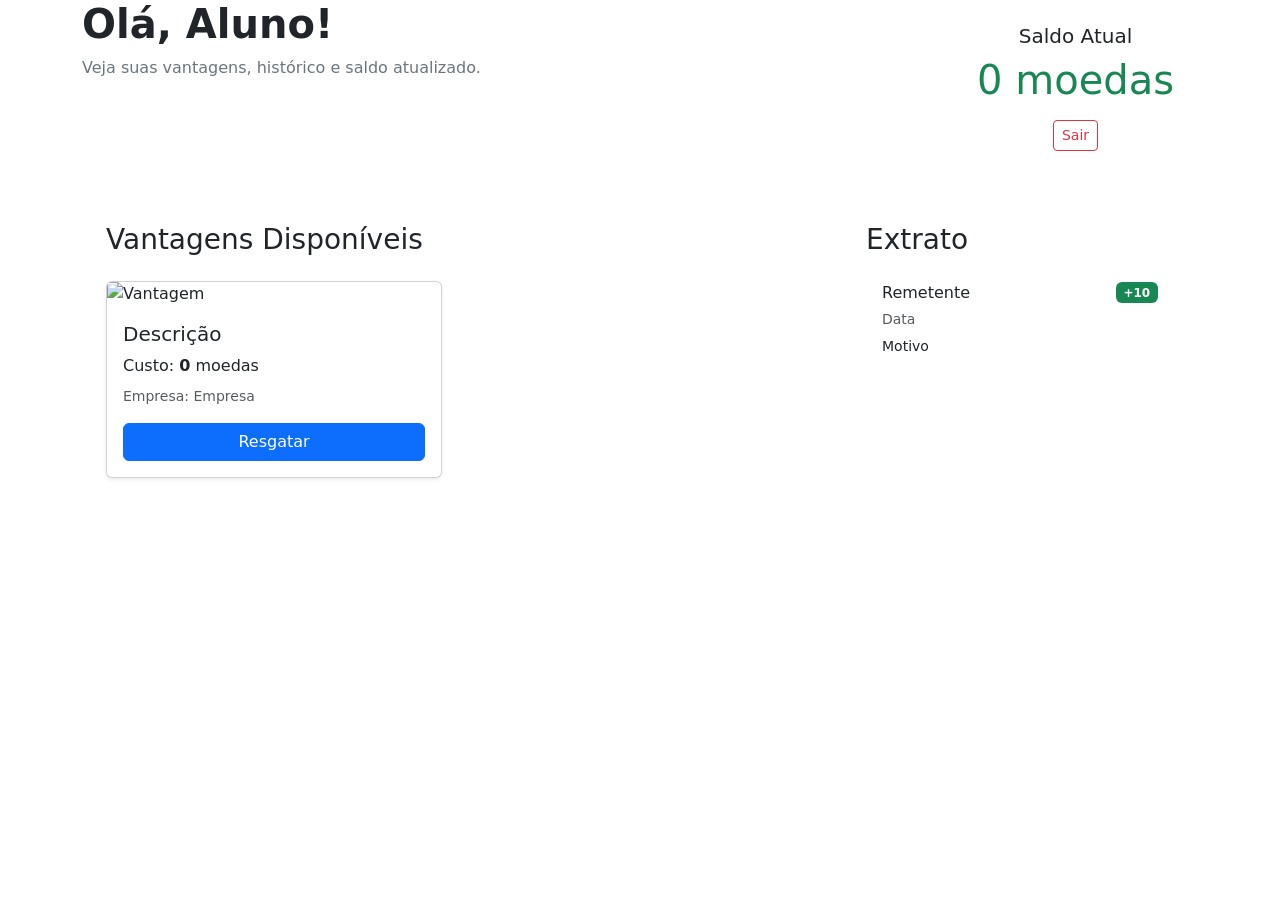
<file: sistema/target/classes/templates/home-aluno.html>
<!DOCTYPE html>
<html xmlns:th="http://www.thymeleaf.org">
<head>
    <meta charset="UTF-8">
    <title>Painel do Aluno</title>
    <link href="https://cdn.jsdelivr.net/npm/bootstrap@5.3.0/dist/css/bootstrap.min.css" rel="stylesheet">
    <link rel="stylesheet" th:href="@{/css/styles.css}">
</head>
<body class="app-body">
    <div th:insert="fragments/header :: siteHeader"></div>
    <div class="container pb-5">
        <div class="d-flex flex-column flex-lg-row justify-content-between align-items-start gap-4 mb-4">
            <div>
                <h1 class="fw-bold">Olá, <span th:text="${user.nome}">Aluno</span>!</h1>
                <p class="text-secondary">Veja suas vantagens, histórico e saldo atualizado.</p>
            </div>
            <div class="panel-card p-4 text-center" style="min-width: 240px;">
                <h5 class="mb-2">Saldo Atual</h5>
                <p class="display-6 text-success mb-3" th:text="${user.saldo} + ' moedas'">0 moedas</p>
                <form th:action="@{/logout}" method="post">
                    <button type="submit" class="btn btn-outline-danger btn-sm">Sair</button>
                </form>
            </div>
        </div>

        <div class="row g-4">
            <div class="col-lg-8">
                <div class="panel-card p-4">
                    <h3 class="mb-4">Vantagens Disponíveis</h3>
                    <div class="row g-3">
                        <div class="col-md-6" th:each="v : ${vantagens}">
                            <div class="card h-100 shadow-sm">
                                <img th:src="${v.fotoUrl}" class="card-img-top" alt="Vantagem">
                                <div class="card-body d-flex flex-column">
                                    <h5 class="card-title" th:text="${v.descricao}">Descrição</h5>
                                    <p class="card-text mb-2">Custo: <strong th:text="${v.custo}">0</strong> moedas</p>
                                    <p class="small text-muted mb-3">Empresa: <span th:text="${v.empresa.nome}">Empresa</span></p>
                                    <form th:action="@{/trocar-vantagem}" method="post" class="mt-auto">
                                        <input type="hidden" name="vantagemId" th:value="${v.id}">
                                        <button type="submit" class="btn btn-primary w-100" th:disabled="${user.saldo < v.custo}">Resgatar</button>
                                    </form>
                                </div>
                            </div>
                        </div>
                    </div>
                </div>
            </div>
            <div class="col-lg-4">
                <div class="panel-card p-4">
                    <h3 class="mb-3">Extrato</h3>
                    <ul class="list-group list-group-flush">
                        <li class="list-group-item" th:each="t : ${transacoes}">
                            <div class="d-flex justify-content-between align-items-center mb-1">
                                <span th:text="${t.remetente.nome}">Remetente</span>
                                <span class="badge bg-success" th:text="'+' + ${t.valor}">+10</span>
                            </div>
                            <small class="text-muted d-block mb-1" th:text="${#temporals.format(t.data, 'dd/MM/yyyy HH:mm')}">Data</small>
                            <small th:text="${t.motivo}">Motivo</small>
                        </li>
                    </ul>
                </div>
            </div>
        </div>
    </div>
</body>
</html>
</file>
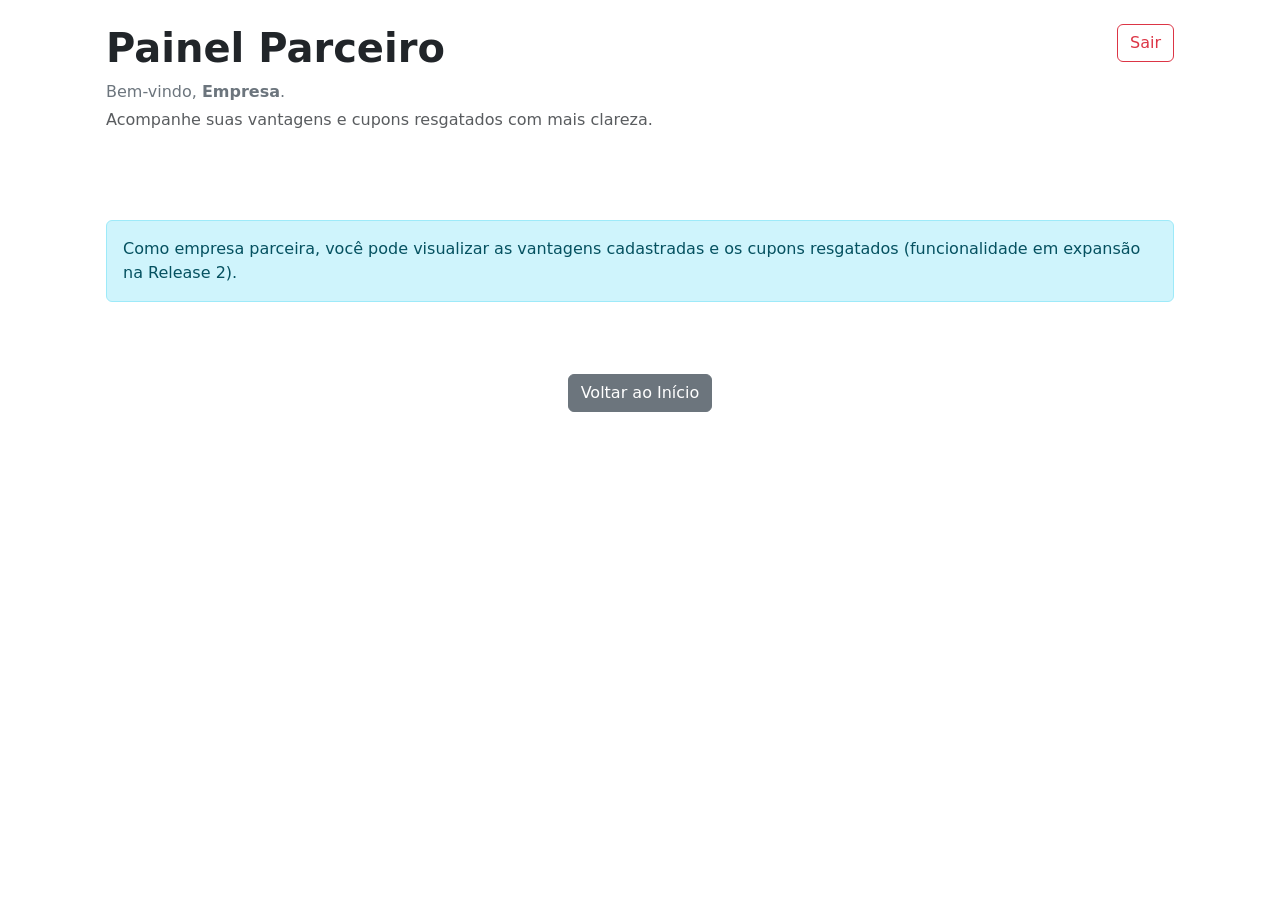
<file: sistema/target/classes/templates/home-empresa.html>
<!DOCTYPE html>
<html xmlns:th="http://www.thymeleaf.org">
<head>
    <meta charset="UTF-8">
    <title>Painel da Empresa</title>
    <link href="https://cdn.jsdelivr.net/npm/bootstrap@5.3.0/dist/css/bootstrap.min.css" rel="stylesheet">
    <link rel="stylesheet" th:href="@{/css/styles.css}">
</head>
<body class="app-body">
    <div th:insert="fragments/header :: siteHeader"></div>
    <div class="container pb-5">
        <div class="panel-card p-4 mb-4">
            <div class="d-flex flex-column flex-md-row justify-content-between align-items-start gap-3">
                <div>
                    <h1 class="fw-bold">Painel Parceiro</h1>
                    <p class="text-secondary mb-1">Bem-vindo, <strong th:text="${user.nome}">Empresa</strong>.</p>
                    <p class="text-muted">Acompanhe suas vantagens e cupons resgatados com mais clareza.</p>
                </div>
                <form th:action="@{/logout}" method="post">
                    <button type="submit" class="btn btn-outline-danger">Sair</button>
                </form>
            </div>
        </div>
        <div class="panel-card p-4 mb-4">
            <div class="alert alert-info mb-0">
                Como empresa parceira, você pode visualizar as vantagens cadastradas e os cupons resgatados (funcionalidade em expansão na Release 2).
            </div>
        </div>
        <div class="panel-card p-4 text-center">
            <a href="/" class="btn btn-secondary">Voltar ao Início</a>
        </div>
    </div>
</body>
</html>
</file>
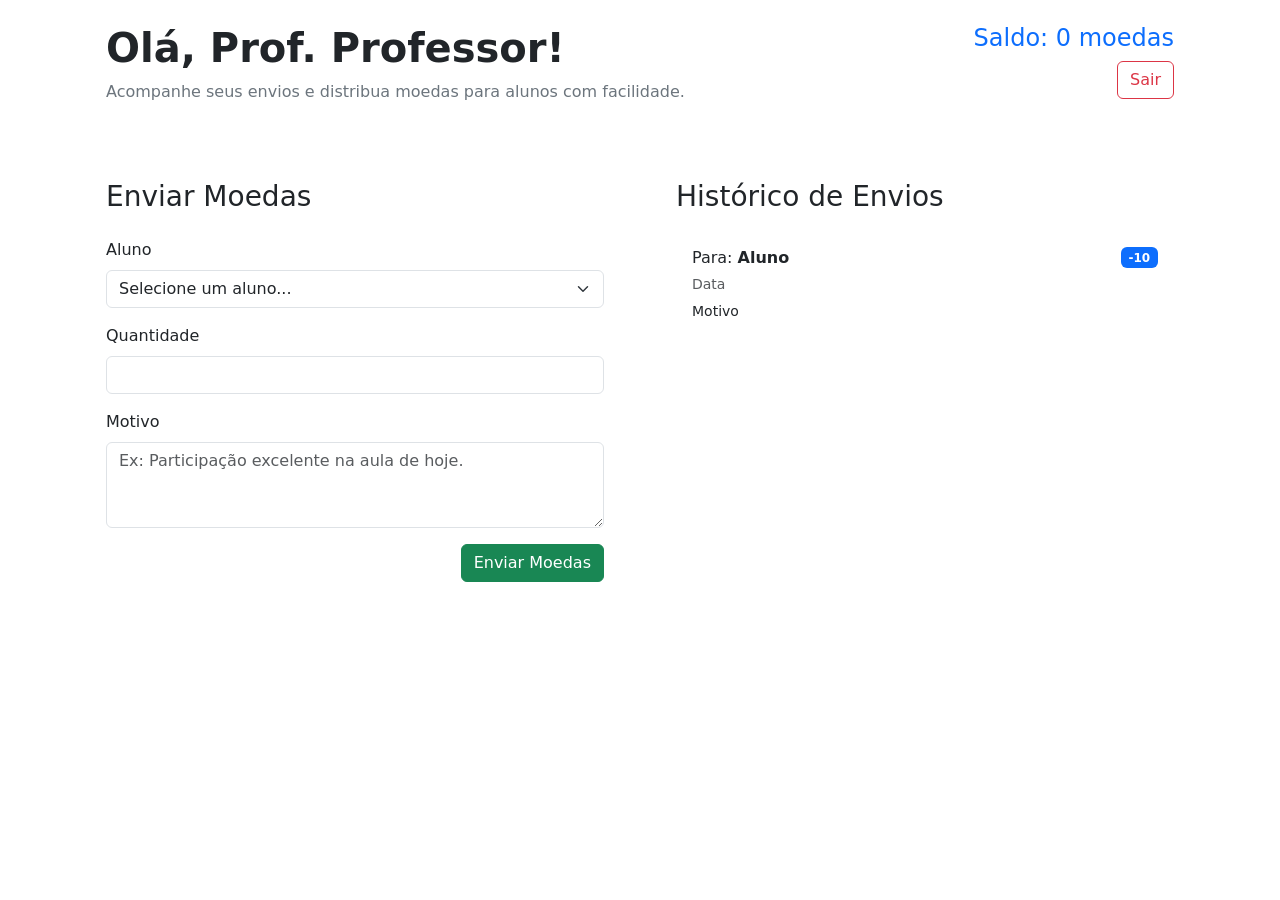
<file: sistema/target/classes/templates/home-professor.html>
<!DOCTYPE html>
<html xmlns:th="http://www.thymeleaf.org">
<head>
    <meta charset="UTF-8">
    <title>Painel do Professor</title>
    <link href="https://cdn.jsdelivr.net/npm/bootstrap@5.3.0/dist/css/bootstrap.min.css" rel="stylesheet">
    <link rel="stylesheet" th:href="@{/css/styles.css}">
</head>
<body class="app-body">
    <div th:insert="fragments/header :: siteHeader"></div>
    <div class="container pb-5">
        <div class="panel-card p-4 mb-4">
            <div class="d-flex flex-column flex-md-row justify-content-between align-items-start gap-3">
                <div>
                    <h1 class="fw-bold">Olá, Prof. <span th:text="${user.nome}">Professor</span>!</h1>
                    <p class="text-secondary mb-1">Acompanhe seus envios e distribua moedas para alunos com facilidade.</p>
                </div>
                <div class="text-md-end">
                    <h4 class="text-primary mb-2">Saldo: <span th:text="${user.saldo} + ' moedas'">0 moedas</span></h4>
                    <form th:action="@{/logout}" method="post">
                        <button type="submit" class="btn btn-outline-danger">Sair</button>
                    </form>
                </div>
            </div>
        </div>

        <div class="row g-4">
            <div class="col-lg-6">
                <div class="panel-card p-4">
                    <h3 class="mb-4">Enviar Moedas</h3>
                    <form th:action="@{/enviar-moedas}" method="post" class="row g-3">
                        <div class="col-12">
                            <label class="form-label">Aluno</label>
                            <select name="alunoId" class="form-select" required>
                                <option value="">Selecione um aluno...</option>
                                <option th:each="a : ${alunos}" th:value="${a.id}" th:text="${a.nome + ' (' + a.curso + ')'}"></option>
                            </select>
                        </div>
                        <div class="col-12">
                            <label class="form-label">Quantidade</label>
                            <input type="number" name="valor" class="form-control" min="1" th:max="${user.saldo}" required>
                        </div>
                        <div class="col-12">
                            <label class="form-label">Motivo</label>
                            <textarea name="motivo" class="form-control" rows="3" required placeholder="Ex: Participação excelente na aula de hoje."></textarea>
                        </div>
                        <div class="col-12 text-end">
                            <button type="submit" class="btn btn-success">Enviar Moedas</button>
                        </div>
                    </form>
                </div>
            </div>
            <div class="col-lg-6">
                <div class="panel-card p-4">
                    <h3 class="mb-4">Histórico de Envios</h3>
                    <ul class="list-group list-group-flush">
                        <li class="list-group-item" th:each="t : ${transacoes}">
                            <div class="d-flex justify-content-between align-items-center mb-1">
                                <span>Para: <strong th:text="${t.destinatario.nome}">Aluno</strong></span>
                                <span class="badge bg-primary" th:text="'-' + ${t.valor}">-10</span>
                            </div>
                            <small class="text-muted d-block mb-1" th:text="${#temporals.format(t.data, 'dd/MM/yyyy HH:mm')}">Data</small>
                            <small th:text="${t.motivo}">Motivo</small>
                        </li>
                    </ul>
                </div>
            </div>
        </div>
    </div>
</body>
</html>
</file>
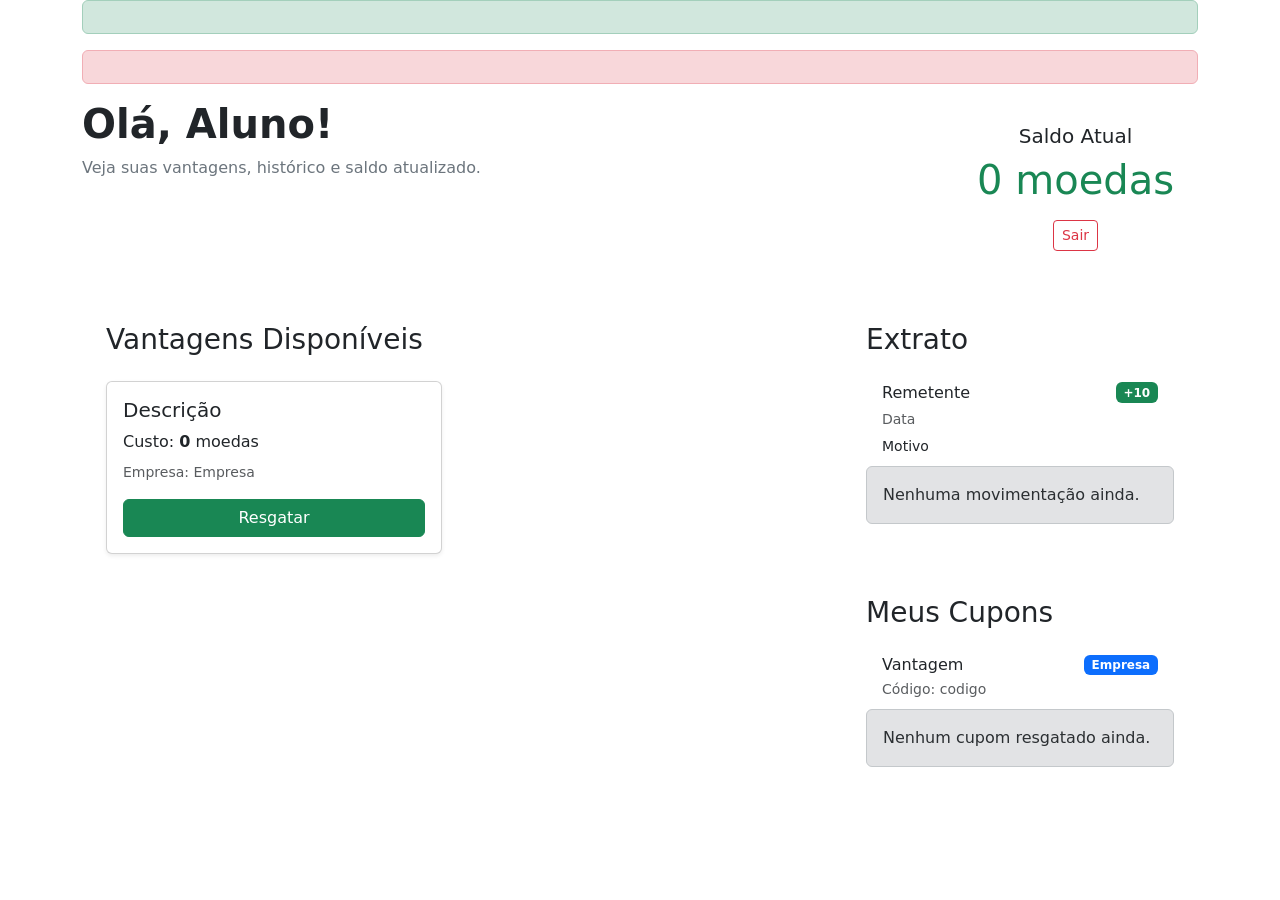
<file: sistema/src/main/resources/templates/home-aluno.html>
<!DOCTYPE html>
<html xmlns:th="http://www.thymeleaf.org">
<head>
    <meta charset="UTF-8">
    <title>Painel do Aluno</title>
    <link href="https://cdn.jsdelivr.net/npm/bootstrap@5.3.0/dist/css/bootstrap.min.css" rel="stylesheet">
    <link rel="stylesheet" th:href="@{/css/styles.css}">
</head>
<body class="app-body">
    <div th:insert="fragments/header :: siteHeader"></div>
    <div class="container pb-5">
        <div class="alert alert-success" th:if="${sucesso}" th:text="${sucesso}"></div>
        <div class="alert alert-danger" th:if="${erro}" th:text="${erro}"></div>

        <div class="d-flex flex-column flex-lg-row justify-content-between align-items-start gap-4 mb-4">
            <div>
                <h1 class="fw-bold">Olá, <span th:text="${user.nome}">Aluno</span>!</h1>
                <p class="text-secondary">Veja suas vantagens, histórico e saldo atualizado.</p>
            </div>
            <div class="panel-card p-4 text-center" style="min-width: 240px;">
                <h5 class="mb-2">Saldo Atual</h5>
                <p class="display-6 text-success mb-3" th:text="${user.saldo} + ' moedas'">0 moedas</p>
                <form th:action="@{/logout}" method="post">
                    <button type="submit" class="btn btn-outline-danger btn-sm">Sair</button>
                </form>
            </div>
        </div>

        <div class="row g-4">
            <div class="col-lg-8">
                <div class="panel-card p-4">
                    <h3 class="mb-4">Vantagens Disponíveis</h3>
                    <div class="row g-3">
                        <div class="col-md-6" th:each="v : ${vantagens}">
                            <div class="card h-100 shadow-sm">
                                <div class="card-body d-flex flex-column">
                                    <h5 class="card-title" th:text="${v.descricao}">Descrição</h5>
                                    <p class="card-text mb-2">Custo: <strong th:text="${v.custo}">0</strong> moedas</p>
                                    <p class="small text-muted mb-3">Empresa: <span th:text="${v.empresa.nome}">Empresa</span></p>
                                    <form th:action="@{/trocar-vantagem}" method="post" class="mt-auto">
                                        <input type="hidden" name="vantagemId" th:value="${v.id}">
                                        <button type="submit" class="btn btn-success w-100" th:disabled="${user.saldo < v.custo}">Resgatar</button>
                                    </form>
                                </div>
                            </div>
                        </div>
                    </div>
                </div>
            </div>
            <div class="col-lg-4">
                <div class="panel-card p-4 mb-4">
                    <h3 class="mb-3">Extrato</h3>
                    <ul class="list-group list-group-flush" th:if="${not #lists.isEmpty(transacoes)}">
                        <li class="list-group-item" th:each="t : ${transacoes}">
                            <div class="d-flex justify-content-between align-items-center mb-1">
                                <span th:text="${t.remetente.nome}">Remetente</span>
                                <span class="badge bg-success" th:text="'+' + ${t.valor}">+10</span>
                            </div>
                            <small class="text-muted d-block mb-1" th:text="${#temporals.format(t.data, 'dd/MM/yyyy HH:mm')}">Data</small>
                            <small th:text="${t.motivo}">Motivo</small>
                        </li>
                    </ul>
                    <div class="alert alert-secondary mb-0" th:if="${#lists.isEmpty(transacoes)}">
                        Nenhuma movimentação ainda.
                    </div>
                </div>

                <div class="panel-card p-4">
                    <h3 class="mb-3">Meus Cupons</h3>
                    <ul class="list-group list-group-flush" th:if="${not #lists.isEmpty(cupons)}">
                        <li class="list-group-item" th:each="c : ${cupons}">
                            <div class="d-flex justify-content-between align-items-center gap-2 flex-nowrap">
                                <span class="text-truncate" th:text="${c.vantagem.descricao}">Vantagem</span>
                                <span class="badge bg-primary text-nowrap flex-shrink-0" th:text="${c.vantagem.empresa.nome}">Empresa</span>
                            </div>
                            <small class="text-muted">Código: <span th:text="${c.codigo}">codigo</span></small>
                        </li>
                    </ul>
                    <div class="alert alert-secondary mb-0" th:if="${#lists.isEmpty(cupons)}">
                        Nenhum cupom resgatado ainda.
                    </div>
                </div>
            </div>
        </div>
    </div>
</body>
</html>
</file>
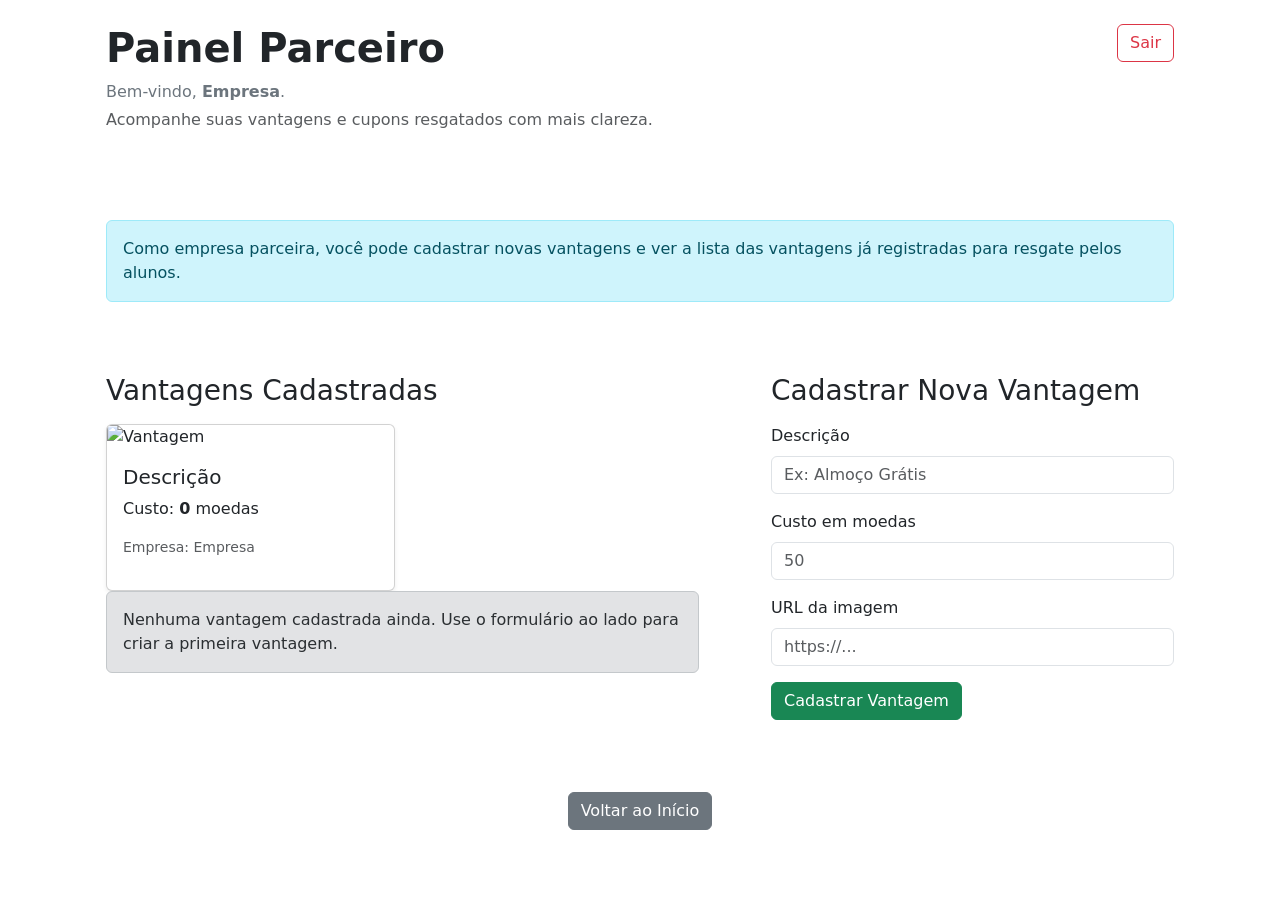
<file: sistema/src/main/resources/templates/home-empresa.html>
<!DOCTYPE html>
<html xmlns:th="http://www.thymeleaf.org">
<head>
    <meta charset="UTF-8">
    <title>Painel da Empresa</title>
    <link href="https://cdn.jsdelivr.net/npm/bootstrap@5.3.0/dist/css/bootstrap.min.css" rel="stylesheet">
    <link rel="stylesheet" th:href="@{/css/styles.css}">
</head>
<body class="app-body">
    <div th:insert="fragments/header :: siteHeader"></div>
    <div class="container pb-5">
        <div class="panel-card p-4 mb-4">
            <div class="d-flex flex-column flex-md-row justify-content-between align-items-start gap-3">
                <div>
                    <h1 class="fw-bold">Painel Parceiro</h1>
                    <p class="text-secondary mb-1">Bem-vindo, <strong th:text="${user.nome}">Empresa</strong>.</p>
                    <p class="text-muted">Acompanhe suas vantagens e cupons resgatados com mais clareza.</p>
                </div>
                <form th:action="@{/logout}" method="post">
                    <button type="submit" class="btn btn-outline-danger">Sair</button>
                </form>
            </div>
        </div>
        <div class="panel-card p-4 mb-4">
            <div class="alert alert-info mb-0">
                Como empresa parceira, você pode cadastrar novas vantagens e ver a lista das vantagens já registradas para resgate pelos alunos.
            </div>
        </div>

        <div class="row g-4">
            <div class="col-lg-7">
                <div class="panel-card p-4">
                    <h3 class="mb-3">Vantagens Cadastradas</h3>
                    <div class="row g-3" th:if="${vantagensEmpresa.size() > 0}">
                        <div class="col-md-6" th:each="v : ${vantagensEmpresa}">
                            <div class="card h-100 shadow-sm">
                                <img th:src="${v.fotoUrl}" class="card-img-top" alt="Vantagem" th:if="${v.fotoUrl != null}">
                                <div class="card-body">
                                    <h5 class="card-title" th:text="${v.descricao}">Descrição</h5>
                                    <p class="card-text">Custo: <strong th:text="${v.custo}">0</strong> moedas</p>
                                    <p class="small text-muted">Empresa: <span th:text="${user.nome}">Empresa</span></p>
                                </div>
                            </div>
                        </div>
                    </div>
                    <div class="alert alert-secondary mb-0" th:if="${vantagensEmpresa.size() == 0}">
                        Nenhuma vantagem cadastrada ainda. Use o formulário ao lado para criar a primeira vantagem.
                    </div>
                </div>
            </div>
            <div class="col-lg-5">
                <div class="panel-card p-4">
                    <h3 class="mb-3">Cadastrar Nova Vantagem</h3>
                    <form th:action="@{/cadastro/vantagem}" method="post" th:object="${vantagem}">
                        <div class="mb-3">
                            <label for="descricao" class="form-label">Descrição</label>
                            <input type="text" id="descricao" th:field="*{descricao}" class="form-control" placeholder="Ex: Almoço Grátis" required>
                        </div>
                        <div class="mb-3">
                            <label for="custo" class="form-label">Custo em moedas</label>
                            <input type="number" id="custo" th:field="*{custo}" class="form-control" placeholder="50" min="1" required>
                        </div>
                        <div class="mb-3">
                            <label for="fotoUrl" class="form-label">URL da imagem</label>
                            <input type="url" id="fotoUrl" th:field="*{fotoUrl}" class="form-control" placeholder="https://...">
                        </div>
                        <button type="submit" class="btn btn-success">Cadastrar Vantagem</button>
                    </form>
                </div>
            </div>
        </div>

        <div class="panel-card p-4 text-center mt-4">
            <a href="/" class="btn btn-secondary">Voltar ao Início</a>
        </div>
    </div>
</body>
</html>
</file>
